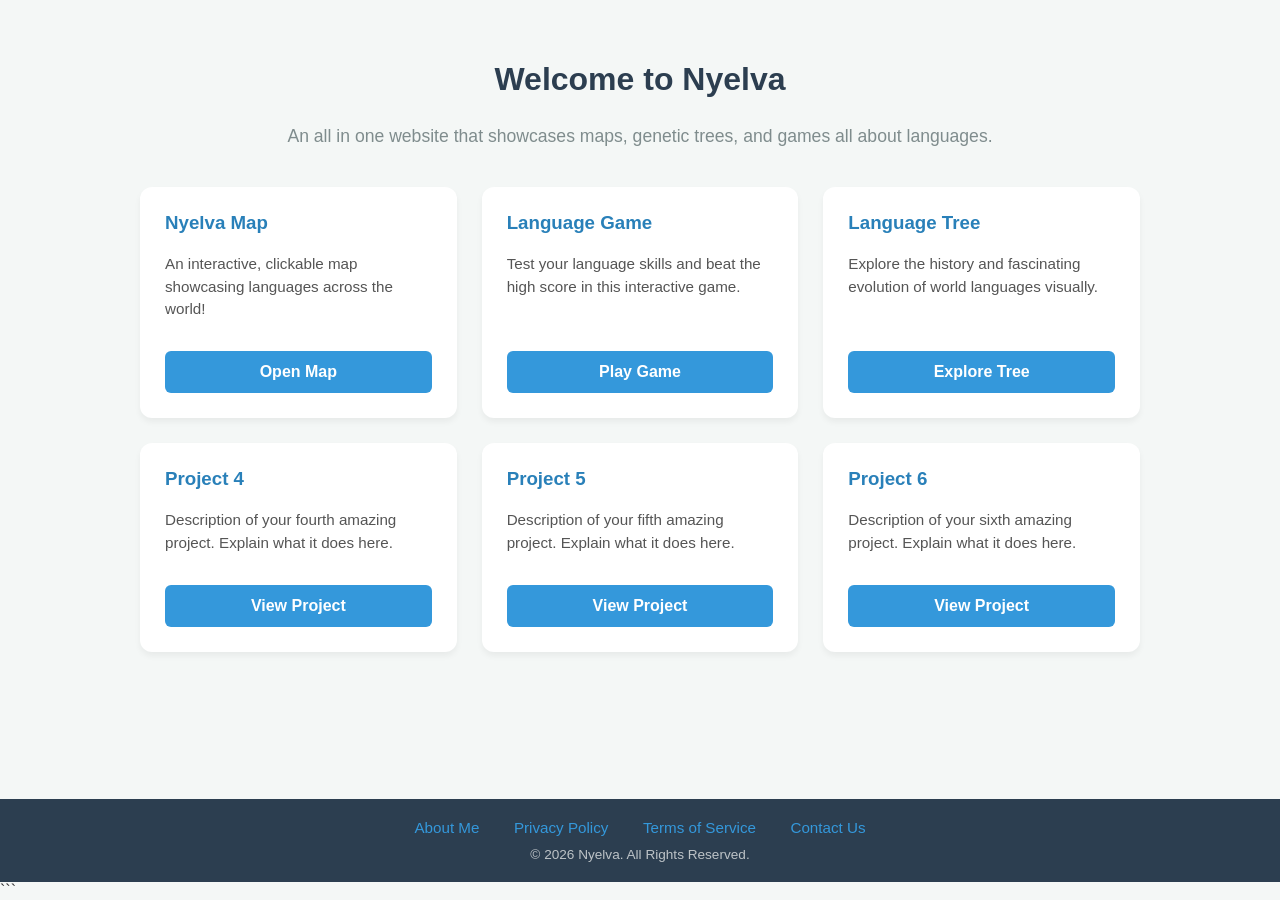
<file: index.html>
<!DOCTYPE html>
<html lang="en">
<head>
    <meta charset="UTF-8">
    <meta name="viewport" content="width=device-width, initial-scale=1.0">
    <title>Nyelva</title>

    <script async src="https://www.googletagmanager.com/gtag/js?id=G-PKXHR9HMTR"></script>
    <script>
      window.dataLayer = window.dataLayer || [];
      function gtag(){dataLayer.push(arguments);}
      gtag('js', new Date());

      gtag('config', 'G-PKXHR9HMTR');
    </script>

    <style>
        /* Flexbox setup to make sure the footer stays at the bottom */
        html, body {
            height: 100%;
            margin: 0;
        }
        body {
            font-family: 'Segoe UI', Tahoma, Geneva, Verdana, sans-serif;
            background-color: #f4f7f6;
            color: #333;
            display: flex;
            flex-direction: column;
            min-height: 100vh;
        }
        .main-content {
            padding: 40px 20px;
            display: flex;
            flex-direction: column;
            align-items: center;
            flex: 1; /* Pushes the footer down */
        }
        h1 { color: #2c3e50; margin-bottom: 10px; }
        .subtitle { color: #7f8c8d; margin-bottom: 40px; font-size: 1.1rem; }
        
        /* The Grid layout for your 6 project cards */
        .hub-grid {
            display: grid;
            grid-template-columns: repeat(auto-fit, minmax(280px, 1fr));
            gap: 25px;
            max-width: 1000px;
            width: 100%;
        }
        
        /* Styling for each individual card */
        .project-card {
            background: white;
            border-radius: 12px;
            padding: 25px;
            box-shadow: 0 4px 6px rgba(0,0,0,0.05);
            transition: transform 0.2s, box-shadow 0.2s;
            display: flex;
            flex-direction: column;
            justify-content: space-between;
        }
        .project-card:hover {
            transform: translateY(-5px);
            box-shadow: 0 8px 15px rgba(0,0,0,0.1);
        }
        .project-card h3 { margin-top: 0; color: #2980b9; }
        .project-card p { color: #555; font-size: 0.95rem; line-height: 1.5; }
        
        /* The Play Buttons */
        .play-button {
            display: block;
            text-align: center;
            background: #3498db;
            color: white;
            padding: 12px;
            text-decoration: none;
            border-radius: 6px;
            font-weight: bold;
            margin-top: 15px;
            transition: background 0.2s;
        }
        .play-button:hover { background: #2980b9; }

        /* --- GOOGLE ADSENSE REQUIRED FOOTER STYLES --- */
        footer {
            background-color: #2c3e50;
            color: #ecf0f1;
            width: 100%;
            padding: 20px 0;
            text-align: center;
            margin-top: 40px;
        }
        .footer-links {
            margin-bottom: 10px;
        }
        .footer-links a {
            color: #3498db;
            text-decoration: none;
            margin: 0 15px;
            font-size: 0.95rem;
            transition: color 0.2s;
        }
        .footer-links a:hover {
            color: #2980b9;
            text-decoration: underline;
        }
        footer p {
            margin: 0;
            font-size: 0.85rem;
            color: #bdc3c7;
        }
    </style>
</head>
<body>

    <div class="main-content">
        <h1>Welcome to Nyelva</h1>
        <p class="subtitle">An all in one website that showcases maps, genetic trees, and games all about languages.</p>

        <div class="hub-grid">

            <div class="project-card">
                <div>
                    <h3>Nyelva Map</h3>
                    <p>An interactive, clickable map showcasing languages across the world!</p>
                </div>
                <a class="play-button" href="./interactive-map/index.html">Open Map</a>
            </div>

            <div class="project-card">
                <div>
                    <h3>Language Game</h3>
                    <p>Test your language skills and beat the high score in this interactive game.</p>
                </div>
                <a class="play-button" href="./language-game/index.html">Play Game</a>
            </div>

            <div class="project-card">
                <div>
                    <h3>Language Tree</h3>
                    <p>Explore the history and fascinating evolution of world languages visually.</p>
                </div>
                <a class="play-button" href="./language-tree/index.html">Explore Tree</a>
            </div>

            <div class="project-card">
                <div>
                    <h3>Project 4</h3>
                    <p>Description of your fourth amazing project. Explain what it does here.</p>
                </div>
                <a class="play-button" href="./project-4/index.html">View Project</a>
            </div>

            <div class="project-card">
                <div>
                    <h3>Project 5</h3>
                    <p>Description of your fifth amazing project. Explain what it does here.</p>
                </div>
                <a class="play-button" href="./project-5/index.html">View Project</a>
            </div>

            <div class="project-card">
                <div>
                    <h3>Project 6</h3>
                    <p>Description of your sixth amazing project. Explain what it does here.</p>
                </div>
                <a class="play-button" href="./project-6/index.html">View Project</a>
            </div>

        </div>
    </div>

    <footer>
        <div class="footer-links">
            <a href="./about.html">About Me</a>
            <a href="./privacy-policy.html">Privacy Policy</a>
            <a href="./terms.html">Terms of Service</a>
            <a href="./contact.html">Contact Us</a>
        </div>
        <p>&copy; 2026 Nyelva. All Rights Reserved.</p>
    </footer>

</body>
</html>

```
</file>
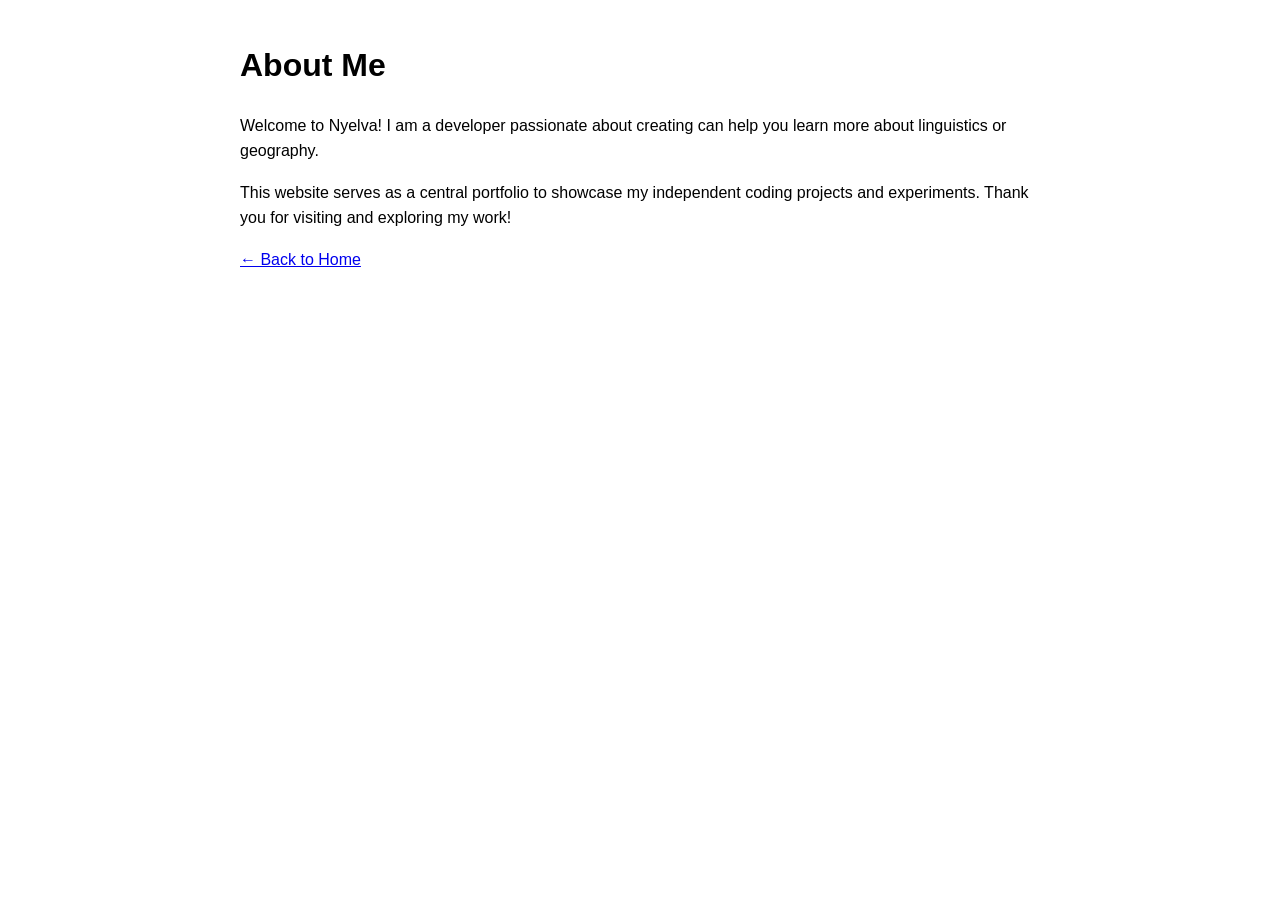
<file: about.html>
<!DOCTYPE html>
<html lang="en">
<head>
    <meta charset="UTF-8">
    <title>About Me</title>
    <style>body { font-family: sans-serif; line-height: 1.6; max-width: 800px; margin: 40px auto; padding: 0 20px; }</style>
</head>
<body>
    <h1>About Me</h1>
    <p>Welcome to Nyelva! I am a developer passionate about creating can help you learn more about linguistics or geography.</p>
    <p>This website serves as a central portfolio to showcase my independent coding projects and experiments. Thank you for visiting and exploring my work!</p>
    <p><a href="./index.html">← Back to Home</a></p>
</body>
</html>
</file>
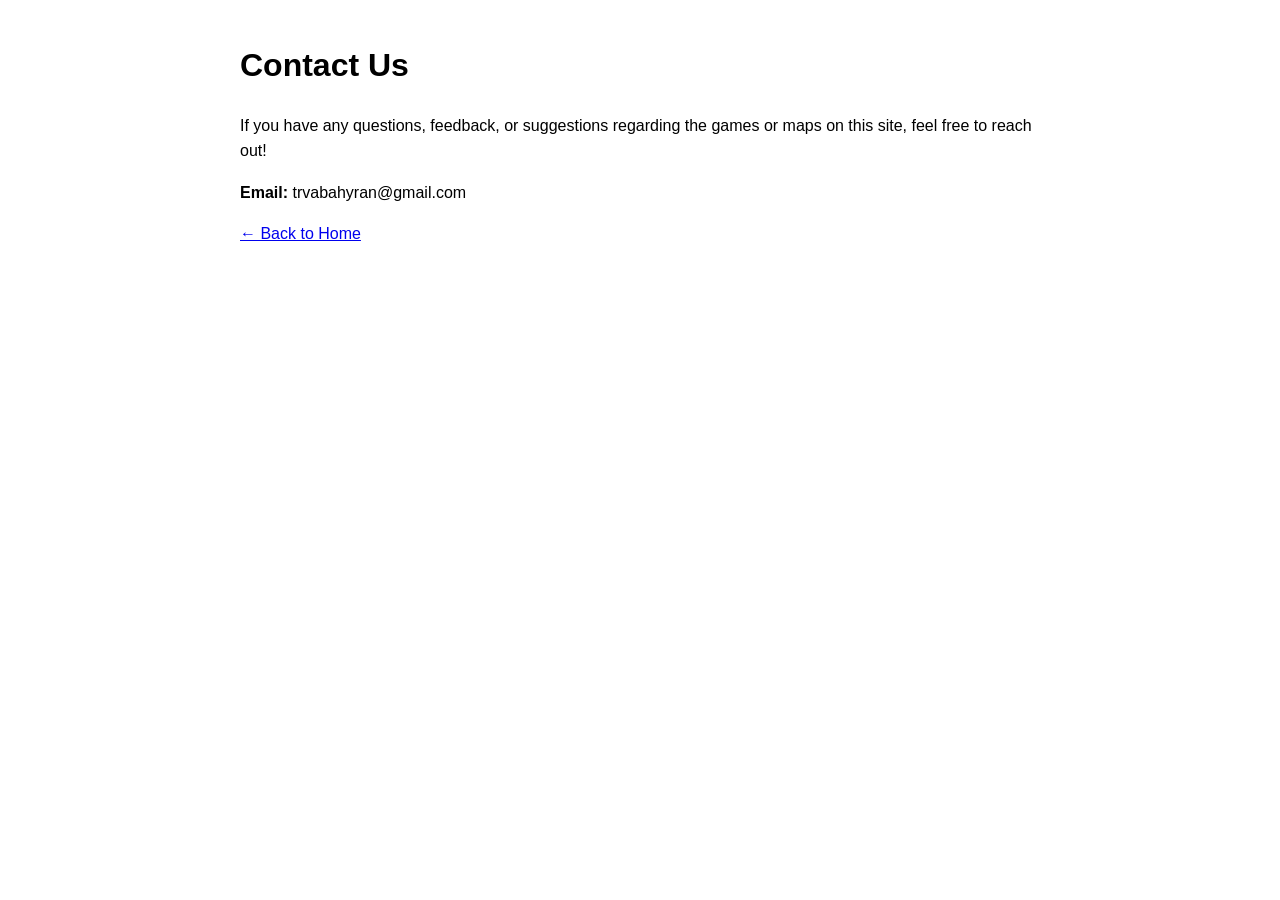
<file: contact.html>
<!DOCTYPE html>
<html lang="en">
<head>
    <meta charset="UTF-8">
    <title>Contact Us</title>
    <style>body { font-family: sans-serif; line-height: 1.6; max-width: 800px; margin: 40px auto; padding: 0 20px; }</style>
</head>
<body>
    <h1>Contact Us</h1>
    <p>If you have any questions, feedback, or suggestions regarding the games or maps on this site, feel free to reach out!</p>
    <p><strong>Email:</strong> trvabahyran@gmail.com</p>
    <p><a href="./index.html">← Back to Home</a></p>
</body>
</html>
</file>
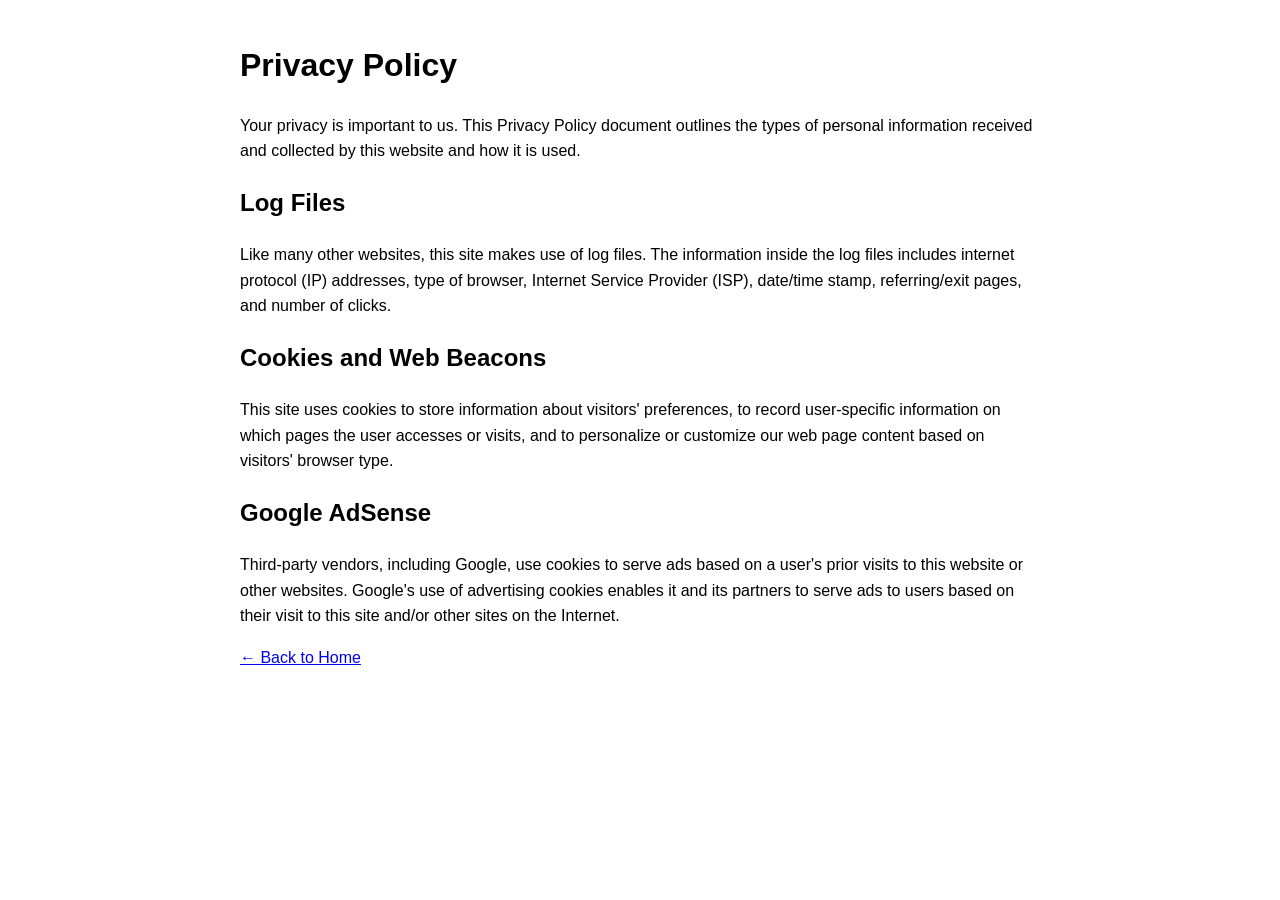
<file: privacy-policy.html>
<!DOCTYPE html>
<html lang="en">
<head>
    <meta charset="UTF-8">
    <title>Privacy Policy</title>
    <style>body { font-family: sans-serif; line-height: 1.6; max-width: 800px; margin: 40px auto; padding: 0 20px; }</style>
</head>
<body>
    <h1>Privacy Policy</h1>
    <p>Your privacy is important to us. This Privacy Policy document outlines the types of personal information received and collected by this website and how it is used.</p>
    
    <h2>Log Files</h2>
    <p>Like many other websites, this site makes use of log files. The information inside the log files includes internet protocol (IP) addresses, type of browser, Internet Service Provider (ISP), date/time stamp, referring/exit pages, and number of clicks.</p>

    <h2>Cookies and Web Beacons</h2>
    <p>This site uses cookies to store information about visitors' preferences, to record user-specific information on which pages the user accesses or visits, and to personalize or customize our web page content based on visitors' browser type.</p>

    <h2>Google AdSense</h2>
    <p>Third-party vendors, including Google, use cookies to serve ads based on a user's prior visits to this website or other websites. Google's use of advertising cookies enables it and its partners to serve ads to users based on their visit to this site and/or other sites on the Internet.</p>
    
    <p><a href="./index.html">← Back to Home</a></p>
</body>
</html>
</file>
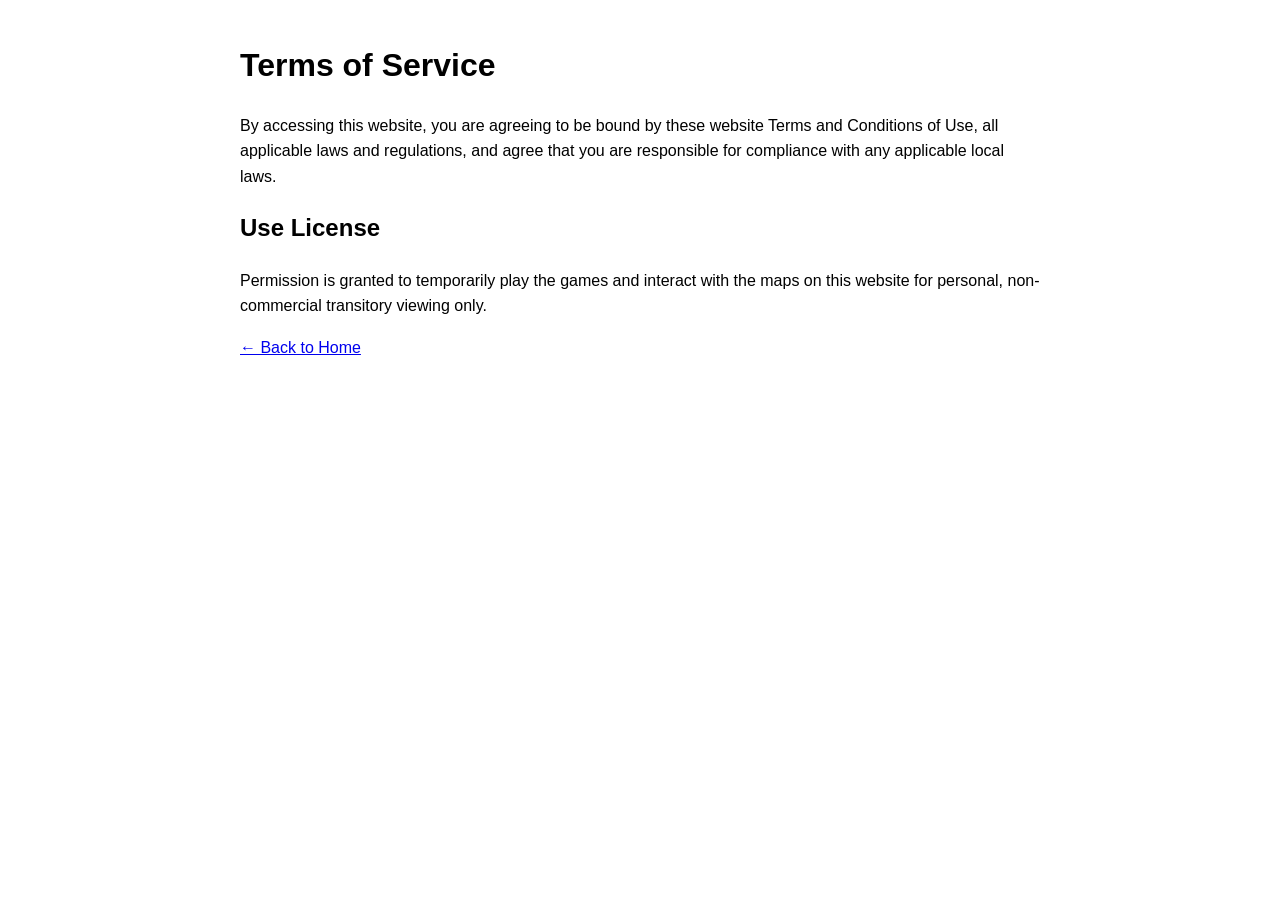
<file: terms.html>
<!DOCTYPE html>
<html lang="en">
<head>
    <meta charset="UTF-8">
    <title>Terms of Service</title>
    <style>body { font-family: sans-serif; line-height: 1.6; max-width: 800px; margin: 40px auto; padding: 0 20px; }</style>
</head>
<body>
    <h1>Terms of Service</h1>
    <p>By accessing this website, you are agreeing to be bound by these website Terms and Conditions of Use, all applicable laws and regulations, and agree that you are responsible for compliance with any applicable local laws.</p>
    <h2>Use License</h2>
    <p>Permission is granted to temporarily play the games and interact with the maps on this website for personal, non-commercial transitory viewing only.</p>
    <p><a href="./index.html">← Back to Home</a></p>
</body>
</html>
</file>
